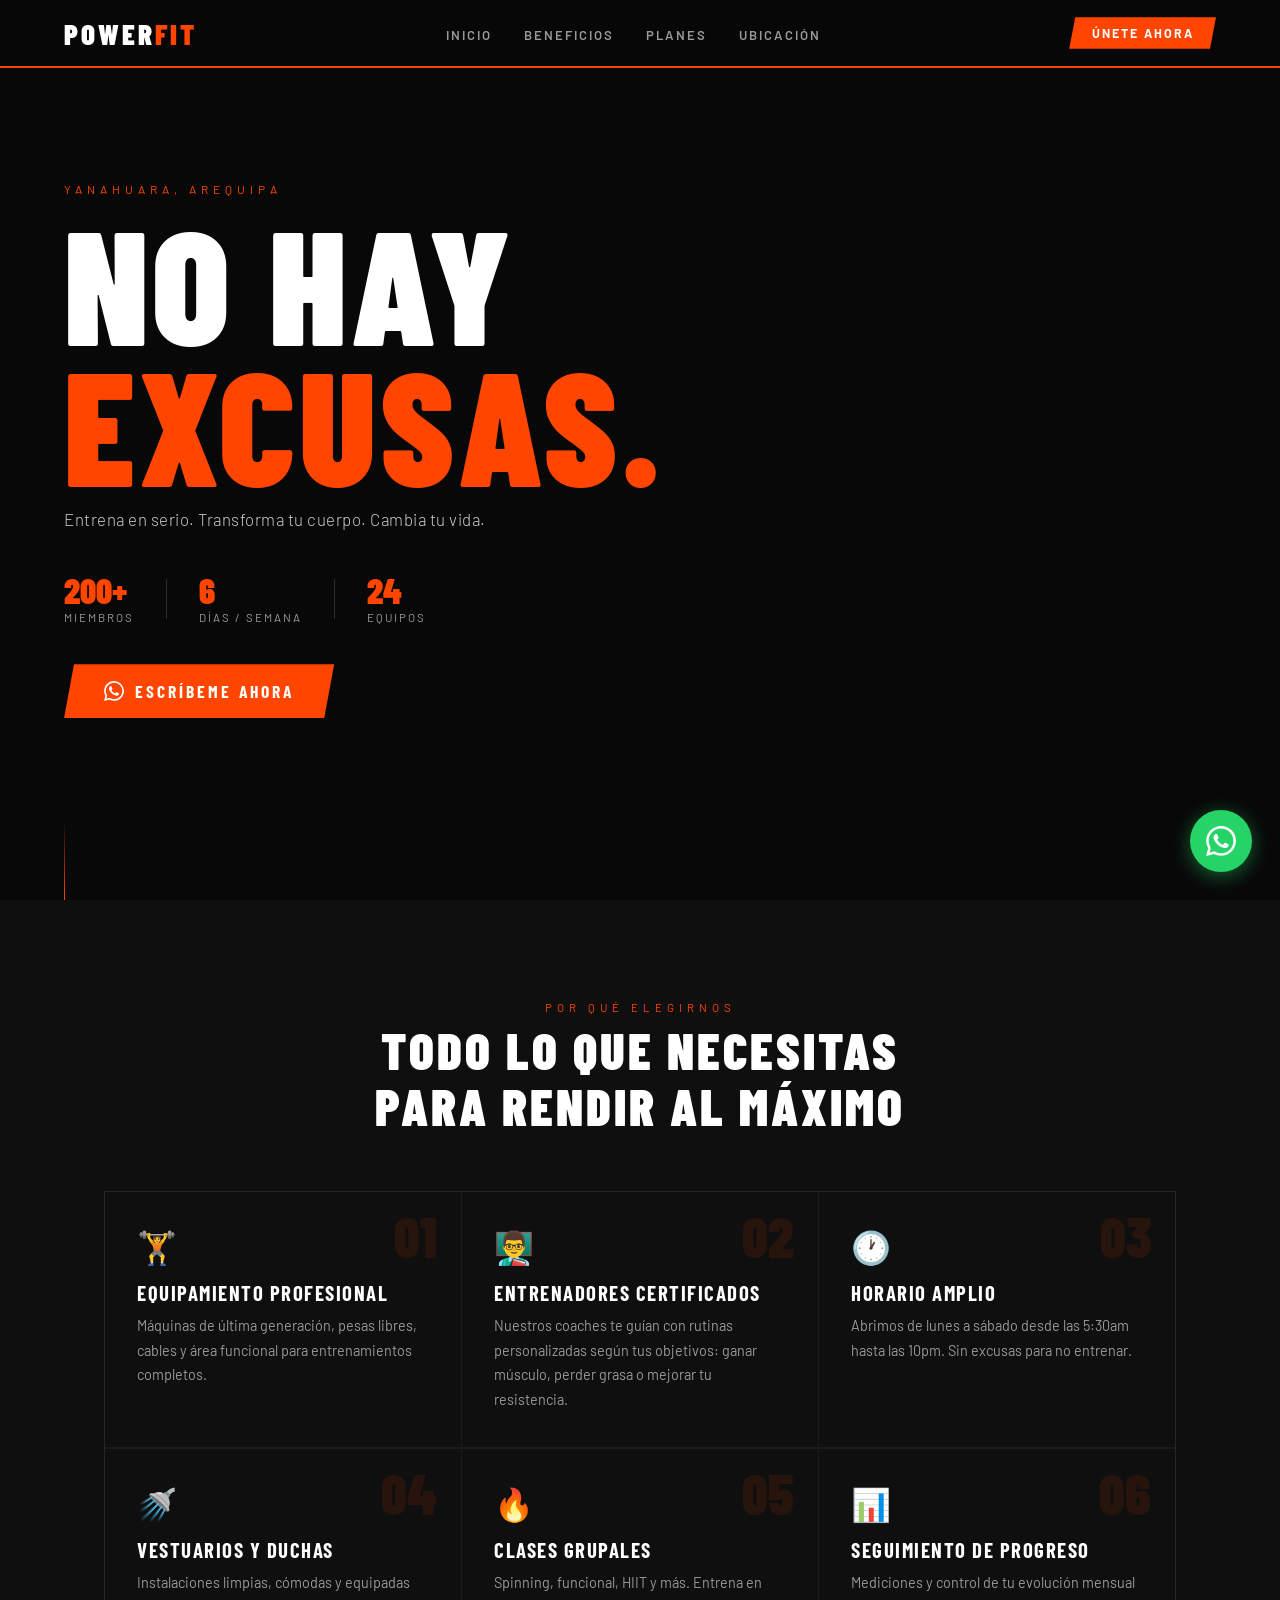
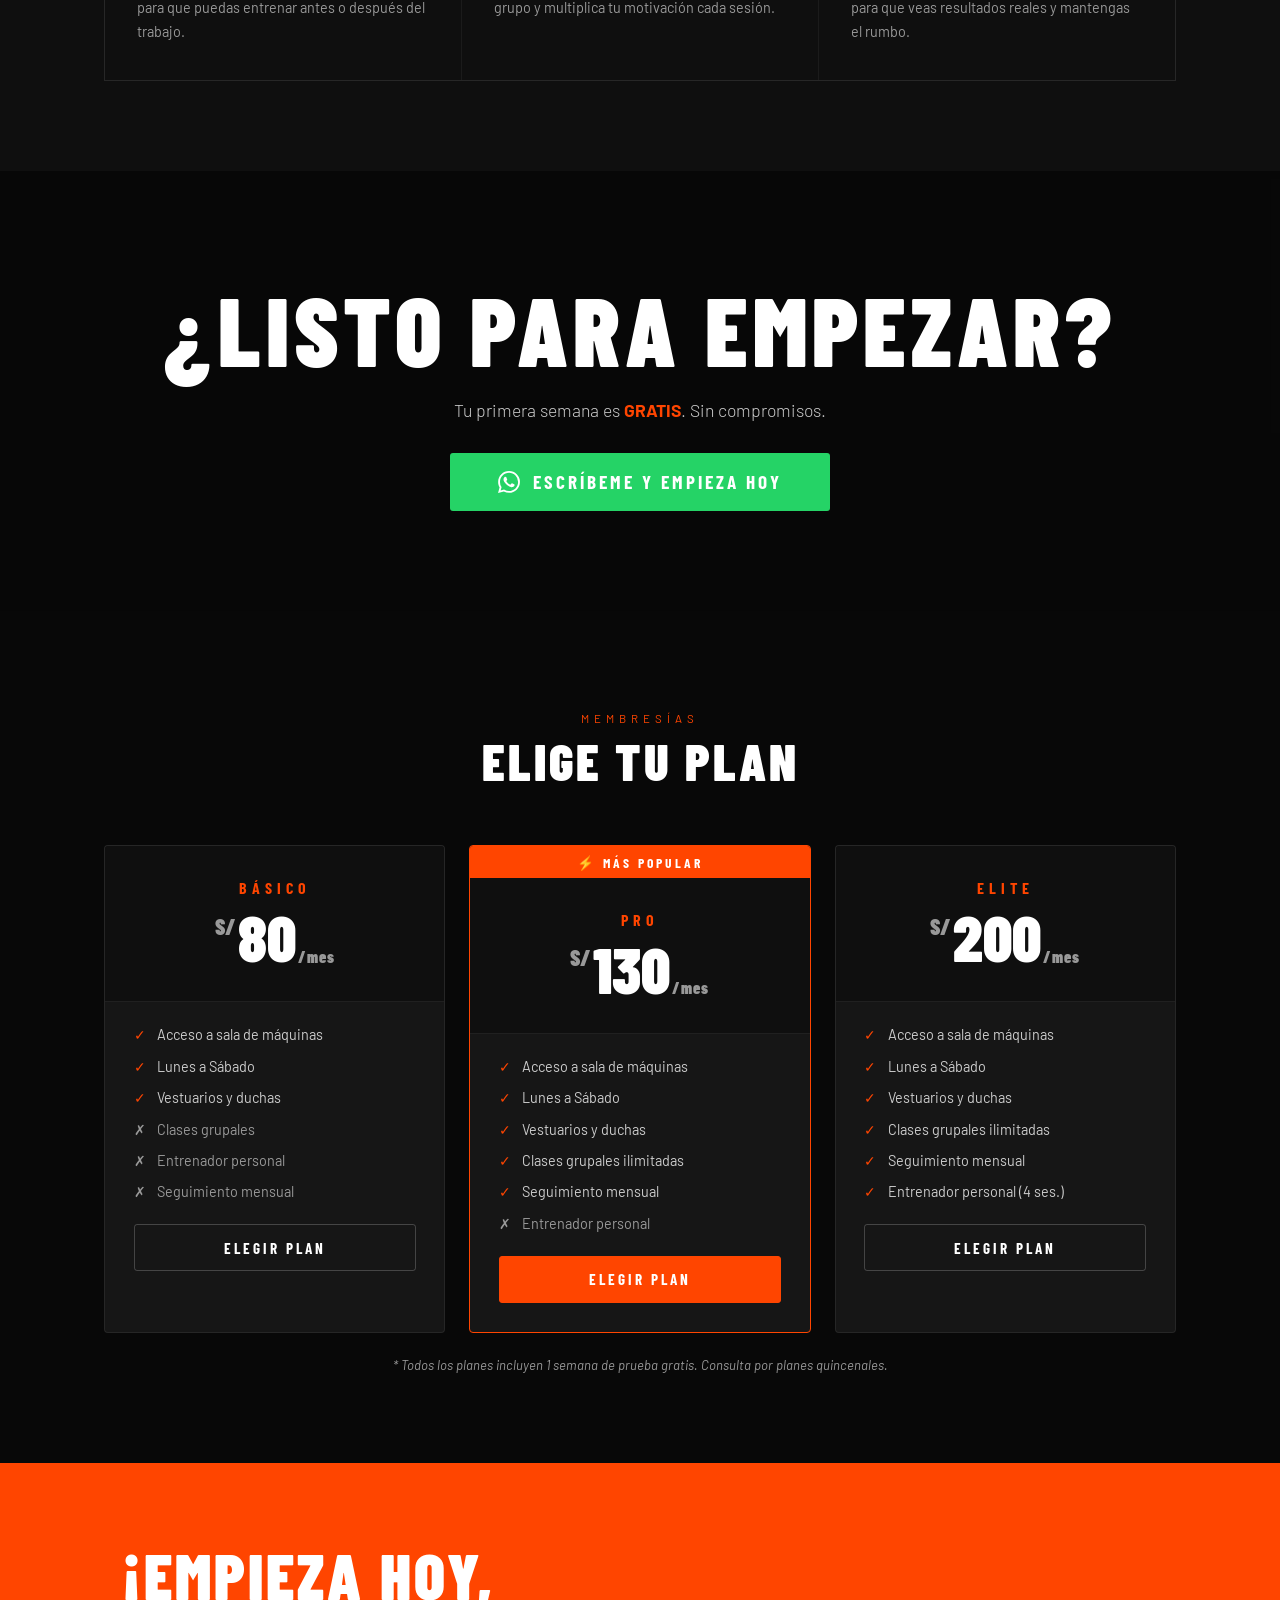
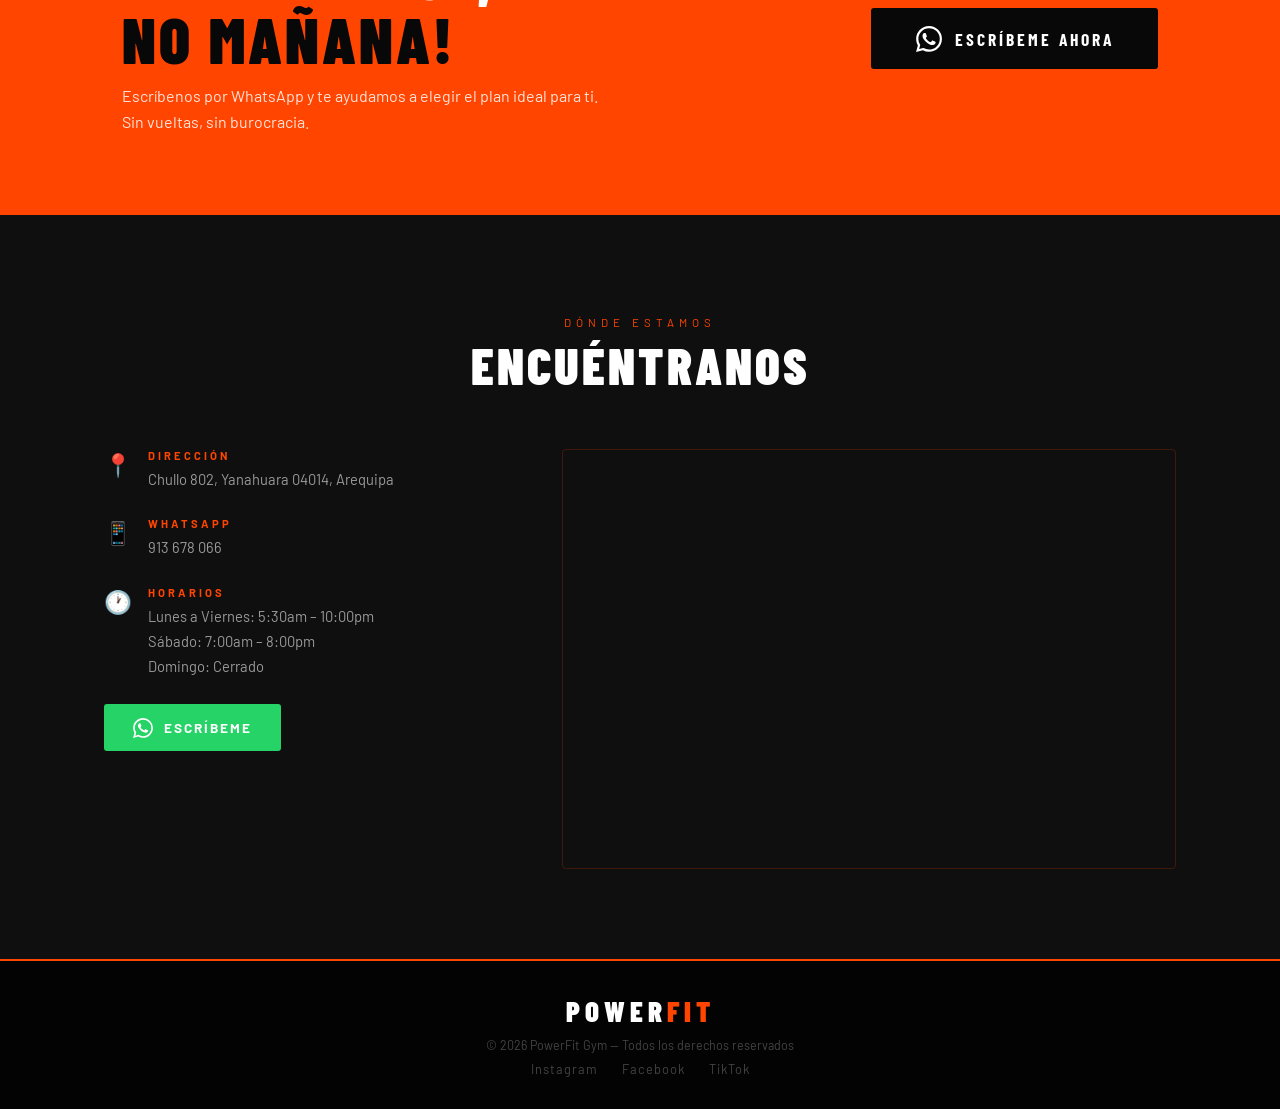
<file: powerfit-gym/index.html>
<!DOCTYPE html>
<html lang="es">
<head>
  <meta charset="UTF-8" />
  <meta name="viewport" content="width=device-width, initial-scale=1.0" />
  <title>PowerFit Gym</title>
  <link rel="stylesheet" href="styles.css" />
  <link href="https://fonts.googleapis.com/css2?family=Barlow+Condensed:wght@400;600;700;900&family=Barlow:wght@300;400;600&display=swap" rel="stylesheet" />
</head>
<body>

  <!-- NAVBAR -->
  <nav class="navbar" id="navbar">
    <div class="nav-logo">POWER<span>FIT</span></div>
    <ul class="nav-links">
      <li><a href="#inicio">Inicio</a></li>
      <li><a href="#beneficios">Beneficios</a></li>
      <li><a href="#planes">Planes</a></li>
      <li><a href="#ubicacion">Ubicación</a></li>
    </ul>
    <a href="https://wa.me/51913678066?text=Hola%2C%20quiero%20m%C3%A1s%20info%20sobre%20PowerFit" target="_blank" class="nav-cta">Únete ahora</a>
    <div class="nav-hamburger" id="hamburger">&#9776;</div>
  </nav>

  <!-- HERO -->
  <section class="hero" id="inicio">
    <div class="hero-bg"></div>
    <div class="hero-overlay"></div>
    <div class="hero-content">
      <p class="hero-pre">Yanahuara, Arequipa</p>
      <h1 class="hero-title">NO HAY<br/><span>EXCUSAS.</span></h1>
      <p class="hero-sub">Entrena en serio. Transforma tu cuerpo. Cambia tu vida.</p>
      <div class="hero-stats">
        <div class="stat"><span class="stat-num">200+</span><span class="stat-lbl">Miembros</span></div>
        <div class="stat-div"></div>
        <div class="stat"><span class="stat-num">6</span><span class="stat-lbl">Días / semana</span></div>
        <div class="stat-div"></div>
        <div class="stat"><span class="stat-num">24</span><span class="stat-lbl">Equipos</span></div>
      </div>
      <a href="https://wa.me/51913678066?text=Hola%2C%20quiero%20m%C3%A1s%20info%20sobre%20PowerFit" target="_blank" class="btn-hero">
        <svg xmlns="http://www.w3.org/2000/svg" width="20" height="20" viewBox="0 0 24 24" fill="currentColor"><path d="M17.472 14.382c-.297-.149-1.758-.867-2.03-.967-.273-.099-.471-.148-.67.15-.197.297-.767.966-.94 1.164-.173.199-.347.223-.644.075-.297-.15-1.255-.463-2.39-1.475-.883-.788-1.48-1.761-1.653-2.059-.173-.297-.018-.458.13-.606.134-.133.298-.347.446-.52.149-.174.198-.298.298-.497.099-.198.05-.371-.025-.52-.075-.149-.669-1.612-.916-2.207-.242-.579-.487-.5-.669-.51-.173-.008-.371-.01-.57-.01-.198 0-.52.074-.792.372-.272.297-1.04 1.016-1.04 2.479 0 1.462 1.065 2.875 1.213 3.074.149.198 2.096 3.2 5.077 4.487.709.306 1.262.489 1.694.625.712.227 1.36.195 1.871.118.571-.085 1.758-.719 2.006-1.413.248-.694.248-1.289.173-1.413-.074-.124-.272-.198-.57-.347m-5.421 7.403h-.004a9.87 9.87 0 01-5.031-1.378l-.361-.214-3.741.982.998-3.648-.235-.374a9.86 9.86 0 01-1.51-5.26c.001-5.45 4.436-9.884 9.888-9.884 2.64 0 5.122 1.03 6.988 2.898a9.825 9.825 0 012.893 6.994c-.003 5.45-4.437 9.884-9.885 9.884m8.413-18.297A11.815 11.815 0 0012.05 0C5.495 0 .16 5.335.157 11.892c0 2.096.547 4.142 1.588 5.945L.057 24l6.305-1.654a11.882 11.882 0 005.683 1.448h.005c6.554 0 11.89-5.335 11.893-11.893a11.821 11.821 0 00-3.48-8.413z"/></svg>
        ESCRÍBEME AHORA
      </a>
    </div>
    <div class="hero-scroll-line"></div>
  </section>

  <!-- BENEFICIOS -->
  <section class="beneficios section" id="beneficios">
    <div class="container">
      <div class="sec-header">
        <p class="sec-pre">POR QUÉ ELEGIRNOS</p>
        <h2 class="section-title">Todo lo que necesitas<br/>para rendir al máximo</h2>
      </div>
      <div class="beneficios-grid">

        <div class="ben-card">
          <div class="ben-num">01</div>
          <div class="ben-icon">🏋️</div>
          <h3>Equipamiento Profesional</h3>
          <p>Máquinas de última generación, pesas libres, cables y área funcional para entrenamientos completos.</p>
        </div>

        <div class="ben-card">
          <div class="ben-num">02</div>
          <div class="ben-icon">👨‍🏫</div>
          <h3>Entrenadores Certificados</h3>
          <p>Nuestros coaches te guían con rutinas personalizadas según tus objetivos: ganar músculo, perder grasa o mejorar tu resistencia.</p>
        </div>

        <div class="ben-card">
          <div class="ben-num">03</div>
          <div class="ben-icon">🕐</div>
          <h3>Horario Amplio</h3>
          <p>Abrimos de lunes a sábado desde las 5:30am hasta las 10pm. Sin excusas para no entrenar.</p>
        </div>

        <div class="ben-card">
          <div class="ben-num">04</div>
          <div class="ben-icon">🚿</div>
          <h3>Vestuarios y Duchas</h3>
          <p>Instalaciones limpias, cómodas y equipadas para que puedas entrenar antes o después del trabajo.</p>
        </div>

        <div class="ben-card">
          <div class="ben-num">05</div>
          <div class="ben-icon">🔥</div>
          <h3>Clases Grupales</h3>
          <p>Spinning, funcional, HIIT y más. Entrena en grupo y multiplica tu motivación cada sesión.</p>
        </div>

        <div class="ben-card">
          <div class="ben-num">06</div>
          <div class="ben-icon">📊</div>
          <h3>Seguimiento de Progreso</h3>
          <p>Mediciones y control de tu evolución mensual para que veas resultados reales y mantengas el rumbo.</p>
        </div>

      </div>
    </div>
  </section>

  <!-- CTA MEDIO -->
  <section class="cta-medio">
    <div class="cta-bg"></div>
    <div class="cta-overlay"></div>
    <div class="cta-content">
      <h2>¿LISTO PARA EMPEZAR?</h2>
      <p>Tu primera semana es <strong>GRATIS</strong>. Sin compromisos.</p>
      <a href="https://wa.me/51913678066?text=Hola%2C%20quiero%20mi%20semana%20gratis%20en%20PowerFit" target="_blank" class="btn-cta-grande">
        <svg xmlns="http://www.w3.org/2000/svg" width="22" height="22" viewBox="0 0 24 24" fill="currentColor"><path d="M17.472 14.382c-.297-.149-1.758-.867-2.03-.967-.273-.099-.471-.148-.67.15-.197.297-.767.966-.94 1.164-.173.199-.347.223-.644.075-.297-.15-1.255-.463-2.39-1.475-.883-.788-1.48-1.761-1.653-2.059-.173-.297-.018-.458.13-.606.134-.133.298-.347.446-.52.149-.174.198-.298.298-.497.099-.198.05-.371-.025-.52-.075-.149-.669-1.612-.916-2.207-.242-.579-.487-.5-.669-.51-.173-.008-.371-.01-.57-.01-.198 0-.52.074-.792.372-.272.297-1.04 1.016-1.04 2.479 0 1.462 1.065 2.875 1.213 3.074.149.198 2.096 3.2 5.077 4.487.709.306 1.262.489 1.694.625.712.227 1.36.195 1.871.118.571-.085 1.758-.719 2.006-1.413.248-.694.248-1.289.173-1.413-.074-.124-.272-.198-.57-.347m-5.421 7.403h-.004a9.87 9.87 0 01-5.031-1.378l-.361-.214-3.741.982.998-3.648-.235-.374a9.86 9.86 0 01-1.51-5.26c.001-5.45 4.436-9.884 9.888-9.884 2.64 0 5.122 1.03 6.988 2.898a9.825 9.825 0 012.893 6.994c-.003 5.45-4.437 9.884-9.885 9.884m8.413-18.297A11.815 11.815 0 0012.05 0C5.495 0 .16 5.335.157 11.892c0 2.096.547 4.142 1.588 5.945L.057 24l6.305-1.654a11.882 11.882 0 005.683 1.448h.005c6.554 0 11.89-5.335 11.893-11.893a11.821 11.821 0 00-3.48-8.413z"/></svg>
        ESCRÍBEME Y EMPIEZA HOY
      </a>
    </div>
  </section>

  <!-- PLANES -->
  <section class="planes section" id="planes">
    <div class="container">
      <div class="sec-header">
        <p class="sec-pre">MEMBRESÍAS</p>
        <h2 class="section-title">Elige tu Plan</h2>
      </div>
      <div class="planes-grid">

        <div class="plan-card">
          <div class="plan-header">
            <p class="plan-nombre">BÁSICO</p>
            <div class="plan-precio"><span class="plan-s">S/</span>80<span class="plan-mes">/mes</span></div>
          </div>
          <ul class="plan-lista">
            <li class="ok">Acceso a sala de máquinas</li>
            <li class="ok">Lunes a Sábado</li>
            <li class="ok">Vestuarios y duchas</li>
            <li class="no">Clases grupales</li>
            <li class="no">Entrenador personal</li>
            <li class="no">Seguimiento mensual</li>
          </ul>
          <a href="https://wa.me/51913678066?text=Hola%2C%20me%20interesa%20el%20plan%20B%C3%A1sico%20de%20PowerFit" target="_blank" class="btn-plan">Elegir Plan</a>
        </div>

        <div class="plan-card popular">
          <div class="plan-badge">⚡ MÁS POPULAR</div>
          <div class="plan-header">
            <p class="plan-nombre">PRO</p>
            <div class="plan-precio"><span class="plan-s">S/</span>130<span class="plan-mes">/mes</span></div>
          </div>
          <ul class="plan-lista">
            <li class="ok">Acceso a sala de máquinas</li>
            <li class="ok">Lunes a Sábado</li>
            <li class="ok">Vestuarios y duchas</li>
            <li class="ok">Clases grupales ilimitadas</li>
            <li class="ok">Seguimiento mensual</li>
            <li class="no">Entrenador personal</li>
          </ul>
          <a href="https://wa.me/51913678066?text=Hola%2C%20me%20interesa%20el%20plan%20Pro%20de%20PowerFit" target="_blank" class="btn-plan popular">Elegir Plan</a>
        </div>

        <div class="plan-card">
          <div class="plan-header">
            <p class="plan-nombre">ELITE</p>
            <div class="plan-precio"><span class="plan-s">S/</span>200<span class="plan-mes">/mes</span></div>
          </div>
          <ul class="plan-lista">
            <li class="ok">Acceso a sala de máquinas</li>
            <li class="ok">Lunes a Sábado</li>
            <li class="ok">Vestuarios y duchas</li>
            <li class="ok">Clases grupales ilimitadas</li>
            <li class="ok">Seguimiento mensual</li>
            <li class="ok">Entrenador personal (4 ses.)</li>
          </ul>
          <a href="https://wa.me/51913678066?text=Hola%2C%20me%20interesa%20el%20plan%20Elite%20de%20PowerFit" target="_blank" class="btn-plan">Elegir Plan</a>
        </div>

      </div>
      <p class="planes-nota">* Todos los planes incluyen 1 semana de prueba gratis. Consulta por planes quincenales.</p>
    </div>
  </section>

  <!-- CTA FINAL -->
  <section class="cta-final">
    <div class="container cta-final-inner">
      <div class="cta-final-texto">
        <h2>¡EMPIEZA HOY,<br/><span>NO MAÑANA!</span></h2>
        <p>Escríbenos por WhatsApp y te ayudamos a elegir el plan ideal para ti. Sin vueltas, sin burocracia.</p>
      </div>
      <a href="https://wa.me/51913678066?text=Hola%2C%20quiero%20inscribirme%20en%20PowerFit" target="_blank" class="btn-final">
        <svg xmlns="http://www.w3.org/2000/svg" width="26" height="26" viewBox="0 0 24 24" fill="currentColor"><path d="M17.472 14.382c-.297-.149-1.758-.867-2.03-.967-.273-.099-.471-.148-.67.15-.197.297-.767.966-.94 1.164-.173.199-.347.223-.644.075-.297-.15-1.255-.463-2.39-1.475-.883-.788-1.48-1.761-1.653-2.059-.173-.297-.018-.458.13-.606.134-.133.298-.347.446-.52.149-.174.198-.298.298-.497.099-.198.05-.371-.025-.52-.075-.149-.669-1.612-.916-2.207-.242-.579-.487-.5-.669-.51-.173-.008-.371-.01-.57-.01-.198 0-.52.074-.792.372-.272.297-1.04 1.016-1.04 2.479 0 1.462 1.065 2.875 1.213 3.074.149.198 2.096 3.2 5.077 4.487.709.306 1.262.489 1.694.625.712.227 1.36.195 1.871.118.571-.085 1.758-.719 2.006-1.413.248-.694.248-1.289.173-1.413-.074-.124-.272-.198-.57-.347m-5.421 7.403h-.004a9.87 9.87 0 01-5.031-1.378l-.361-.214-3.741.982.998-3.648-.235-.374a9.86 9.86 0 01-1.51-5.26c.001-5.45 4.436-9.884 9.888-9.884 2.64 0 5.122 1.03 6.988 2.898a9.825 9.825 0 012.893 6.994c-.003 5.45-4.437 9.884-9.885 9.884m8.413-18.297A11.815 11.815 0 0012.05 0C5.495 0 .16 5.335.157 11.892c0 2.096.547 4.142 1.588 5.945L.057 24l6.305-1.654a11.882 11.882 0 005.683 1.448h.005c6.554 0 11.89-5.335 11.893-11.893a11.821 11.821 0 00-3.48-8.413z"/></svg>
        ESCRÍBEME AHORA
      </a>
    </div>
  </section>

  <!-- UBICACIÓN -->
  <section class="ubicacion section" id="ubicacion">
    <div class="container">
      <div class="sec-header">
        <p class="sec-pre">DÓNDE ESTAMOS</p>
        <h2 class="section-title">Encuéntranos</h2>
      </div>
      <div class="ubicacion-grid">
        <div class="ubi-info">
          <div class="ubi-item">
            <span class="ubi-icon">📍</span>
            <div>
              <h4>Dirección</h4>
              <p>Chullo 802, Yanahuara 04014, Arequipa</p>
            </div>
          </div>
          <div class="ubi-item">
            <span class="ubi-icon">📱</span>
            <div>
              <h4>WhatsApp</h4>
              <p>913 678 066</p>
            </div>
          </div>
          <div class="ubi-item">
            <span class="ubi-icon">🕐</span>
            <div>
              <h4>Horarios</h4>
              <p>Lunes a Viernes: 5:30am – 10:00pm<br/>Sábado: 7:00am – 8:00pm<br/>Domingo: Cerrado</p>
            </div>
          </div>
          <a href="https://wa.me/51913678066?text=Hola%2C%20quiero%20m%C3%A1s%20info%20sobre%20PowerFit" target="_blank" class="btn-wa-ubi">
            <svg xmlns="http://www.w3.org/2000/svg" width="20" height="20" viewBox="0 0 24 24" fill="currentColor"><path d="M17.472 14.382c-.297-.149-1.758-.867-2.03-.967-.273-.099-.471-.148-.67.15-.197.297-.767.966-.94 1.164-.173.199-.347.223-.644.075-.297-.15-1.255-.463-2.39-1.475-.883-.788-1.48-1.761-1.653-2.059-.173-.297-.018-.458.13-.606.134-.133.298-.347.446-.52.149-.174.198-.298.298-.497.099-.198.05-.371-.025-.52-.075-.149-.669-1.612-.916-2.207-.242-.579-.487-.5-.669-.51-.173-.008-.371-.01-.57-.01-.198 0-.52.074-.792.372-.272.297-1.04 1.016-1.04 2.479 0 1.462 1.065 2.875 1.213 3.074.149.198 2.096 3.2 5.077 4.487.709.306 1.262.489 1.694.625.712.227 1.36.195 1.871.118.571-.085 1.758-.719 2.006-1.413.248-.694.248-1.289.173-1.413-.074-.124-.272-.198-.57-.347m-5.421 7.403h-.004a9.87 9.87 0 01-5.031-1.378l-.361-.214-3.741.982.998-3.648-.235-.374a9.86 9.86 0 01-1.51-5.26c.001-5.45 4.436-9.884 9.888-9.884 2.64 0 5.122 1.03 6.988 2.898a9.825 9.825 0 012.893 6.994c-.003 5.45-4.437 9.884-9.885 9.884m8.413-18.297A11.815 11.815 0 0012.05 0C5.495 0 .16 5.335.157 11.892c0 2.096.547 4.142 1.588 5.945L.057 24l6.305-1.654a11.882 11.882 0 005.683 1.448h.005c6.554 0 11.89-5.335 11.893-11.893a11.821 11.821 0 00-3.48-8.413z"/></svg>
            Escríbeme
          </a>
        </div>
        <div class="mapa-wrapper">
          <iframe
            src="https://maps.google.com/maps?q=Chullo+802,+Yanahuara,+Arequipa,+Peru&t=&z=17&ie=UTF8&iwloc=&output=embed"
            width="100%" height="100%" style="border:0;" allowfullscreen="" loading="lazy"
            referrerpolicy="no-referrer-when-downgrade">
          </iframe>
        </div>
      </div>
    </div>
  </section>

  <!-- FOOTER -->
  <footer class="footer">
    <div class="footer-logo">POWER<span>FIT</span></div>
    <p>&copy; 2026 PowerFit Gym — Todos los derechos reservados</p>
    <div class="footer-redes">
      <a href="#">Instagram</a>
      <a href="#">Facebook</a>
      <a href="#">TikTok</a>
    </div>
  </footer>

  <!-- BOTÓN FLOTANTE WHATSAPP -->
  <a href="https://wa.me/51913678066?text=Hola%2C%20quiero%20m%C3%A1s%20info%20sobre%20PowerFit" target="_blank" class="whatsapp-float" aria-label="Escríbenos por WhatsApp">
    <svg xmlns="http://www.w3.org/2000/svg" width="30" height="30" viewBox="0 0 24 24" fill="white"><path d="M17.472 14.382c-.297-.149-1.758-.867-2.03-.967-.273-.099-.471-.148-.67.15-.197.297-.767.966-.94 1.164-.173.199-.347.223-.644.075-.297-.15-1.255-.463-2.39-1.475-.883-.788-1.48-1.761-1.653-2.059-.173-.297-.018-.458.13-.606.134-.133.298-.347.446-.52.149-.174.198-.298.298-.497.099-.198.05-.371-.025-.52-.075-.149-.669-1.612-.916-2.207-.242-.579-.487-.5-.669-.51-.173-.008-.371-.01-.57-.01-.198 0-.52.074-.792.372-.272.297-1.04 1.016-1.04 2.479 0 1.462 1.065 2.875 1.213 3.074.149.198 2.096 3.2 5.077 4.487.709.306 1.262.489 1.694.625.712.227 1.36.195 1.871.118.571-.085 1.758-.719 2.006-1.413.248-.694.248-1.289.173-1.413-.074-.124-.272-.198-.57-.347m-5.421 7.403h-.004a9.87 9.87 0 01-5.031-1.378l-.361-.214-3.741.982.998-3.648-.235-.374a9.86 9.86 0 01-1.51-5.26c.001-5.45 4.436-9.884 9.888-9.884 2.64 0 5.122 1.03 6.988 2.898a9.825 9.825 0 012.893 6.994c-.003 5.45-4.437 9.884-9.885 9.884m8.413-18.297A11.815 11.815 0 0012.05 0C5.495 0 .16 5.335.157 11.892c0 2.096.547 4.142 1.588 5.945L.057 24l6.305-1.654a11.882 11.882 0 005.683 1.448h.005c6.554 0 11.89-5.335 11.893-11.893a11.821 11.821 0 00-3.48-8.413z"/></svg>
  </a>

  <script src="script.js"></script>
</body>
</html>
</file>
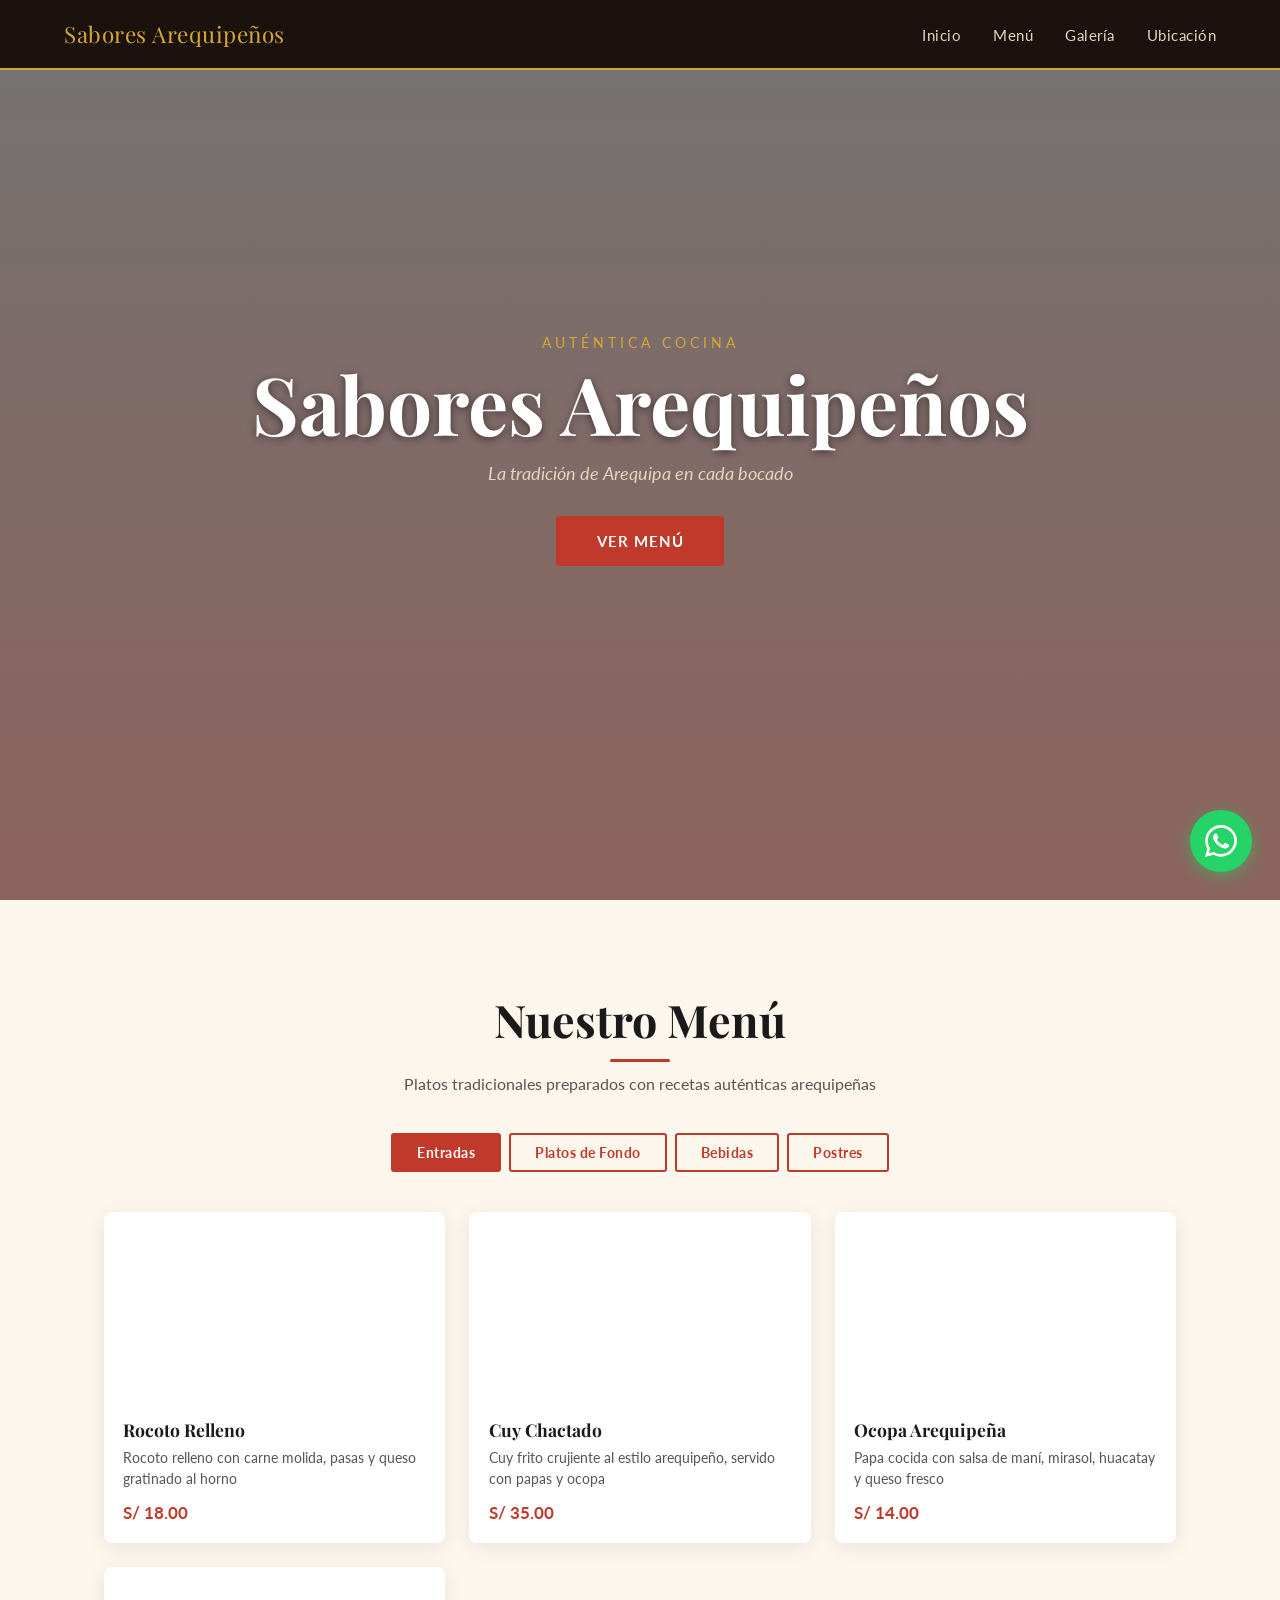
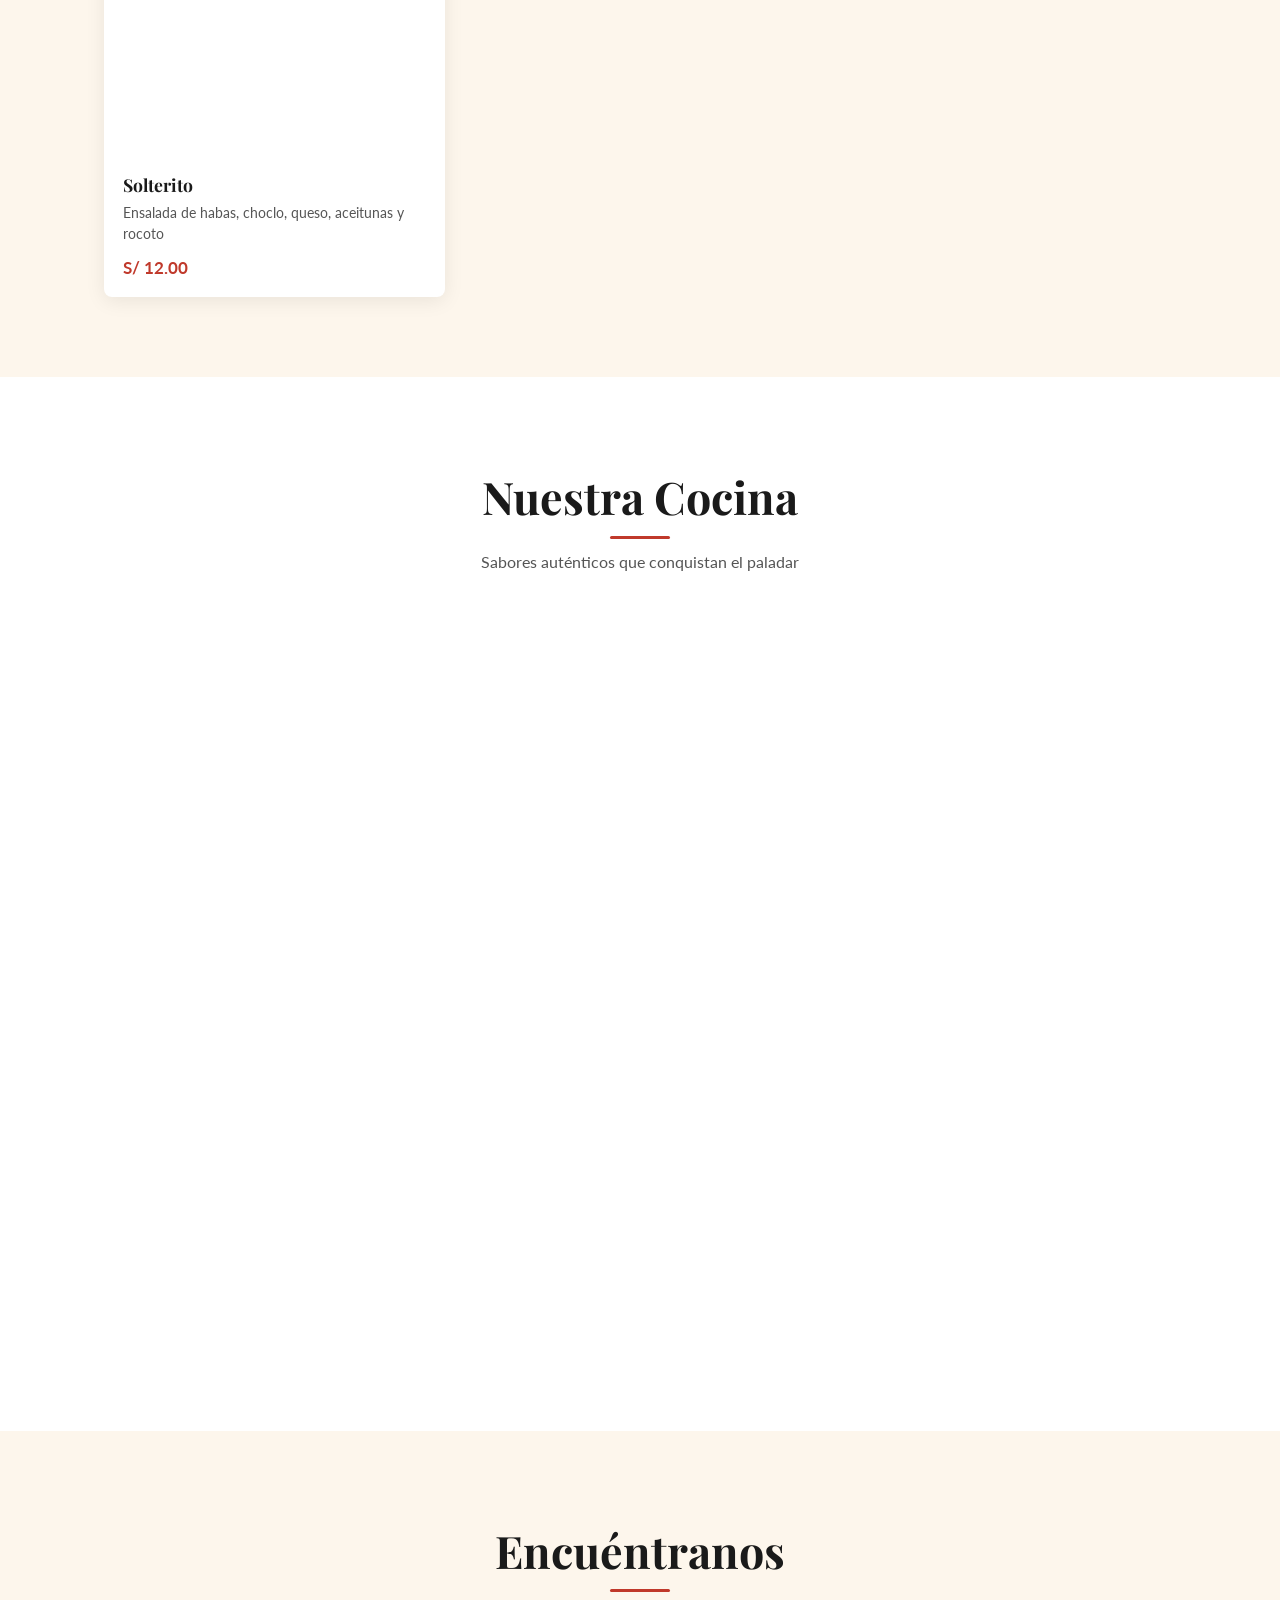
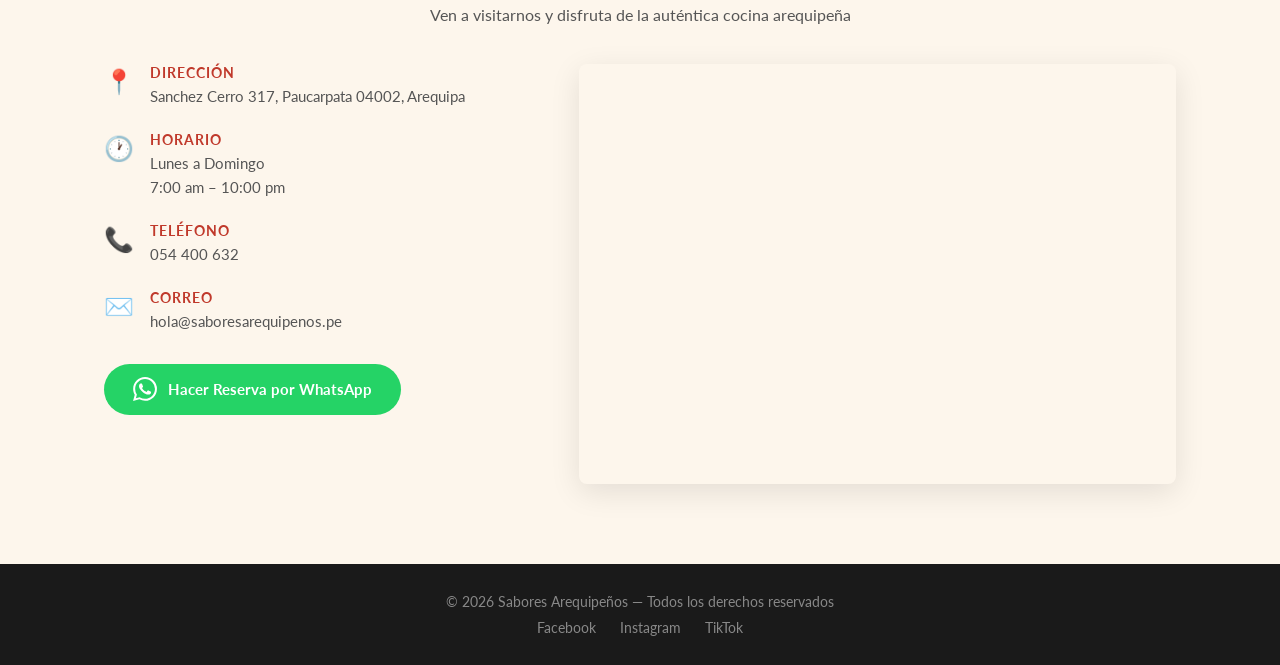
<file: sabores-arequipenos/index.html>
<!DOCTYPE html>
<html lang="es">
<head>
  <meta charset="UTF-8" />
  <meta name="viewport" content="width=device-width, initial-scale=1.0" />
  <title>Sabores Arequipeños</title>
  <link rel="stylesheet" href="styles.css" />
  <link href="https://fonts.googleapis.com/css2?family=Playfair+Display:wght@400;700&family=Lato:wght@300;400;700&display=swap" rel="stylesheet" />
</head>
<body>

  <!-- NAVBAR -->
  <nav class="navbar">
    <div class="nav-logo">Sabores Arequipeños</div>
    <ul class="nav-links">
      <li><a href="#inicio">Inicio</a></li>
      <li><a href="#menu">Menú</a></li>
      <li><a href="#galeria">Galería</a></li>
      <li><a href="#ubicacion">Ubicación</a></li>
    </ul>
    <div class="nav-hamburger" id="hamburger">&#9776;</div>
  </nav>

  <!-- HERO -->
  <section class="hero" id="inicio">
    <div class="hero-overlay"></div>
    <div class="hero-content">
      <p class="hero-sub">Auténtica cocina</p>
      <h1 class="hero-title">Sabores Arequipeños</h1>
      <p class="hero-desc">La tradición de Arequipa en cada bocado</p>
      <a href="#menu" class="btn-primary">Ver Menú</a>
    </div>
  </section>

  <!-- MENU -->
  <section class="menu section" id="menu">
    <div class="container">
      <h2 class="section-title">Nuestro Menú</h2>
      <p class="section-sub">Platos tradicionales preparados con recetas auténticas arequipeñas</p>

      <div class="menu-tabs">
        <button class="tab-btn active" data-tab="entradas">Entradas</button>
        <button class="tab-btn" data-tab="fondos">Platos de Fondo</button>
        <button class="tab-btn" data-tab="bebidas">Bebidas</button>
        <button class="tab-btn" data-tab="postres">Postres</button>
      </div>

      <!-- Entradas -->
      <div class="menu-grid active" id="entradas">
        <div class="menu-card">
          <div class="menu-img" style="background-image: url('https://images.unsplash.com/photo-1565299507177-b0ac66763828?w=400&q=80')"></div>
          <div class="menu-info">
            <h3>Rocoto Relleno</h3>
            <p>Rocoto relleno con carne molida, pasas y queso gratinado al horno</p>
            <span class="price">S/ 18.00</span>
          </div>
        </div>
        <div class="menu-card">
          <div class="menu-img" style="background-image: url('https://images.unsplash.com/photo-1567620905732-2d1ec7ab7445?w=400&q=80')"></div>
          <div class="menu-info">
            <h3>Cuy Chactado</h3>
            <p>Cuy frito crujiente al estilo arequipeño, servido con papas y ocopa</p>
            <span class="price">S/ 35.00</span>
          </div>
        </div>
        <div class="menu-card">
          <div class="menu-img" style="background-image: url('https://images.unsplash.com/photo-1547592180-85f173990554?w=400&q=80')"></div>
          <div class="menu-info">
            <h3>Ocopa Arequipeña</h3>
            <p>Papa cocida con salsa de maní, mirasol, huacatay y queso fresco</p>
            <span class="price">S/ 14.00</span>
          </div>
        </div>
        <div class="menu-card">
          <div class="menu-img" style="background-image: url('https://images.unsplash.com/photo-1414235077428-338989a2e8c0?w=400&q=80')"></div>
          <div class="menu-info">
            <h3>Solterito</h3>
            <p>Ensalada de habas, choclo, queso, aceitunas y rocoto</p>
            <span class="price">S/ 12.00</span>
          </div>
        </div>
      </div>

      <!-- Fondos -->
      <div class="menu-grid" id="fondos">
        <div class="menu-card">
          <div class="menu-img" style="background-image: url('https://images.unsplash.com/photo-1544025162-d76694265947?w=400&q=80')"></div>
          <div class="menu-info">
            <h3>Adobo Arequipeño</h3>
            <p>Cerdo marinado en chicha de guiñapo con especias, servido con pan de tres puntas</p>
            <span class="price">S/ 28.00</span>
          </div>
        </div>
        <div class="menu-card">
          <div class="menu-img" style="background-image: url('https://images.unsplash.com/photo-1529042410759-befb1204b468?w=400&q=80')"></div>
          <div class="menu-info">
            <h3>Chupe de Camarones</h3>
            <p>Sopa espesa con camarones del río, leche, huevo y queso fresco</p>
            <span class="price">S/ 45.00</span>
          </div>
        </div>
        <div class="menu-card">
          <div class="menu-img" style="background-image: url('https://images.unsplash.com/photo-1504674900247-0877df9cc836?w=400&q=80')"></div>
          <div class="menu-info">
            <h3>Estofado Arequipeño</h3>
            <p>Pollo guisado con verduras, aceituna y vino, al estilo tradicional</p>
            <span class="price">S/ 25.00</span>
          </div>
        </div>
        <div class="menu-card">
          <div class="menu-img" style="background-image: url('https://images.unsplash.com/photo-1476224203421-9ac39bcb3327?w=400&q=80')"></div>
          <div class="menu-info">
            <h3>Malaya Frita</h3>
            <p>Carne de res frita con arroz, papas fritas y ensalada criolla</p>
            <span class="price">S/ 30.00</span>
          </div>
        </div>
      </div>

      <!-- Bebidas -->
      <div class="menu-grid" id="bebidas">
        <div class="menu-card">
          <div class="menu-img" style="background-image: url('https://images.unsplash.com/photo-1513558161293-cdaf765ed2fd?w=400&q=80')"></div>
          <div class="menu-info">
            <h3>Chicha de Guiñapo</h3>
            <p>Bebida ancestral arequipeña elaborada con maíz negro morado fermentado</p>
            <span class="price">S/ 8.00</span>
          </div>
        </div>
        <div class="menu-card">
          <div class="menu-img" style="background-image: url('https://images.unsplash.com/photo-1544145945-f90425340c7e?w=400&q=80')"></div>
          <div class="menu-info">
            <h3>Pisco Sour</h3>
            <p>Cocktail clásico peruano con pisco, limón, clara de huevo y bitters</p>
            <span class="price">S/ 18.00</span>
          </div>
        </div>
        <div class="menu-card">
          <div class="menu-img" style="background-image: url('https://images.unsplash.com/photo-1556679343-c7306c1976bc?w=400&q=80')"></div>
          <div class="menu-info">
            <h3>Limonada</h3>
            <p>Limonada fresca con hierbabuena, ideal para acompañar cualquier plato</p>
            <span class="price">S/ 7.00</span>
          </div>
        </div>
        <div class="menu-card">
          <div class="menu-img" style="background-image: url('https://images.unsplash.com/photo-1509042239860-f550ce710b93?w=400&q=80')"></div>
          <div class="menu-info">
            <h3>Café Arequipeño</h3>
            <p>Café negro fuerte al estilo piquería, servido con queso y pan</p>
            <span class="price">S/ 6.00</span>
          </div>
        </div>
      </div>

      <!-- Postres -->
      <div class="menu-grid" id="postres">
        <div class="menu-card">
          <div class="menu-img" style="background-image: url('https://images.unsplash.com/photo-1551024601-bec78aea704b?w=400&q=80')"></div>
          <div class="menu-info">
            <h3>Queso Helado</h3>
            <p>Postre típico de Arequipa con leche, coco, canela y almíbar</p>
            <span class="price">S/ 10.00</span>
          </div>
        </div>
        <div class="menu-card">
          <div class="menu-img" style="background-image: url('https://images.unsplash.com/photo-1563729784474-d77dbb933a9e?w=400&q=80')"></div>
          <div class="menu-info">
            <h3>Buñuelos</h3>
            <p>Masa frita esponjosa bañada en miel de caña con canela</p>
            <span class="price">S/ 9.00</span>
          </div>
        </div>
        <div class="menu-card">
          <div class="menu-img" style="background-image: url('https://images.unsplash.com/photo-1488477181946-6428a0291777?w=400&q=80')"></div>
          <div class="menu-info">
            <h3>Melcocha</h3>
            <p>Dulce tradicional arequipeño elaborado con miel de caña y maní</p>
            <span class="price">S/ 8.00</span>
          </div>
        </div>
        <div class="menu-card">
          <div class="menu-img" style="background-image: url('https://images.unsplash.com/photo-1586985289688-ca3cf47d3e6e?w=400&q=80')"></div>
          <div class="menu-info">
            <h3>Picarones</h3>
            <p>Rosquillas de zapallo y camote fritas, bañadas en miel de caña</p>
            <span class="price">S/ 10.00</span>
          </div>
        </div>
      </div>
    </div>
  </section>

  <!-- GALERÍA -->
  <section class="galeria section" id="galeria">
    <div class="container">
      <h2 class="section-title">Nuestra Cocina</h2>
      <p class="section-sub">Sabores auténticos que conquistan el paladar</p>
      <div class="gallery-grid">
        <div class="gallery-item tall" style="background-image: url('https://images.unsplash.com/photo-1565299507177-b0ac66763828?w=600&q=80')"></div>
        <div class="gallery-item" style="background-image: url('https://images.unsplash.com/photo-1414235077428-338989a2e8c0?w=600&q=80')"></div>
        <div class="gallery-item" style="background-image: url('https://images.unsplash.com/photo-1544025162-d76694265947?w=600&q=80')"></div>
        <div class="gallery-item wide" style="background-image: url('https://images.unsplash.com/photo-1504674900247-0877df9cc836?w=800&q=80')"></div>
        <div class="gallery-item" style="background-image: url('https://images.unsplash.com/photo-1476224203421-9ac39bcb3327?w=600&q=80')"></div>
        <div class="gallery-item" style="background-image: url('https://images.unsplash.com/photo-1551024601-bec78aea704b?w=600&q=80')"></div>
      </div>
    </div>
  </section>

  <!-- UBICACION -->
  <section class="ubicacion section" id="ubicacion">
    <div class="container">
      <h2 class="section-title">Encuéntranos</h2>
      <p class="section-sub">Ven a visitarnos y disfruta de la auténtica cocina arequipeña</p>
      <div class="ubicacion-grid">
        <div class="ubicacion-info">
          <div class="info-item">
            <span class="info-icon">📍</span>
            <div>
              <h4>Dirección</h4>
              <p>Sanchez Cerro 317, Paucarpata 04002, Arequipa</p>
            </div>
          </div>
          <div class="info-item">
            <span class="info-icon">🕐</span>
            <div>
              <h4>Horario</h4>
              <p>Lunes a Domingo<br/>7:00 am – 10:00 pm</p>
            </div>
          </div>
          <div class="info-item">
            <span class="info-icon">📞</span>
            <div>
              <h4>Teléfono</h4>
              <p>054 400 632</p>
            </div>
          </div>
          <div class="info-item">
            <span class="info-icon">✉️</span>
            <div>
              <h4>Correo</h4>
              <p>hola@saboresarequipenos.pe</p>
            </div>
          </div>
          <a href="https://wa.me/51934127523?text=Hola%2C%20me%20gustar%C3%ADa%20hacer%20una%20reserva" target="_blank" class="btn-whatsapp big">
            <svg xmlns="http://www.w3.org/2000/svg" width="24" height="24" viewBox="0 0 24 24" fill="white"><path d="M17.472 14.382c-.297-.149-1.758-.867-2.03-.967-.273-.099-.471-.148-.67.15-.197.297-.767.966-.94 1.164-.173.199-.347.223-.644.075-.297-.15-1.255-.463-2.39-1.475-.883-.788-1.48-1.761-1.653-2.059-.173-.297-.018-.458.13-.606.134-.133.298-.347.446-.52.149-.174.198-.298.298-.497.099-.198.05-.371-.025-.52-.075-.149-.669-1.612-.916-2.207-.242-.579-.487-.5-.669-.51-.173-.008-.371-.01-.57-.01-.198 0-.52.074-.792.372-.272.297-1.04 1.016-1.04 2.479 0 1.462 1.065 2.875 1.213 3.074.149.198 2.096 3.2 5.077 4.487.709.306 1.262.489 1.694.625.712.227 1.36.195 1.871.118.571-.085 1.758-.719 2.006-1.413.248-.694.248-1.289.173-1.413-.074-.124-.272-.198-.57-.347m-5.421 7.403h-.004a9.87 9.87 0 01-5.031-1.378l-.361-.214-3.741.982.998-3.648-.235-.374a9.86 9.86 0 01-1.51-5.26c.001-5.45 4.436-9.884 9.888-9.884 2.64 0 5.122 1.03 6.988 2.898a9.825 9.825 0 012.893 6.994c-.003 5.45-4.437 9.884-9.885 9.884m8.413-18.297A11.815 11.815 0 0012.05 0C5.495 0 .16 5.335.157 11.892c0 2.096.547 4.142 1.588 5.945L.057 24l6.305-1.654a11.882 11.882 0 005.683 1.448h.005c6.554 0 11.89-5.335 11.893-11.893a11.821 11.821 0 00-3.48-8.413z"/></svg>
            Hacer Reserva por WhatsApp
          </a>
        </div>
        <div class="mapa-wrapper">
          <iframe
            src="https://maps.google.com/maps?q=Sanchez+Cerro+317,+Paucarpata,+Arequipa,+Peru&t=&z=17&ie=UTF8&iwloc=&output=embed"
            width="100%" height="100%" style="border:0;" allowfullscreen="" loading="lazy"
            referrerpolicy="no-referrer-when-downgrade">
          </iframe>
        </div>
      </div>
    </div>
  </section>

  <!-- FOOTER -->
  <footer class="footer">
    <p>&copy; 2026 Sabores Arequipeños — Todos los derechos reservados</p>
    <div class="footer-redes">
      <a href="#">Facebook</a>
      <a href="#">Instagram</a>
      <a href="#">TikTok</a>
    </div>
  </footer>

  <!-- BOTÓN FLOTANTE WHATSAPP -->
  <a href="https://wa.me/51934127523?text=Hola%2C%20me%20gustar%C3%ADa%20hacer%20una%20reserva" target="_blank" class="whatsapp-float" aria-label="Contactar por WhatsApp">
    <svg xmlns="http://www.w3.org/2000/svg" width="32" height="32" viewBox="0 0 24 24" fill="white"><path d="M17.472 14.382c-.297-.149-1.758-.867-2.03-.967-.273-.099-.471-.148-.67.15-.197.297-.767.966-.94 1.164-.173.199-.347.223-.644.075-.297-.15-1.255-.463-2.39-1.475-.883-.788-1.48-1.761-1.653-2.059-.173-.297-.018-.458.13-.606.134-.133.298-.347.446-.52.149-.174.198-.298.298-.497.099-.198.05-.371-.025-.52-.075-.149-.669-1.612-.916-2.207-.242-.579-.487-.5-.669-.51-.173-.008-.371-.01-.57-.01-.198 0-.52.074-.792.372-.272.297-1.04 1.016-1.04 2.479 0 1.462 1.065 2.875 1.213 3.074.149.198 2.096 3.2 5.077 4.487.709.306 1.262.489 1.694.625.712.227 1.36.195 1.871.118.571-.085 1.758-.719 2.006-1.413.248-.694.248-1.289.173-1.413-.074-.124-.272-.198-.57-.347m-5.421 7.403h-.004a9.87 9.87 0 01-5.031-1.378l-.361-.214-3.741.982.998-3.648-.235-.374a9.86 9.86 0 01-1.51-5.26c.001-5.45 4.436-9.884 9.888-9.884 2.64 0 5.122 1.03 6.988 2.898a9.825 9.825 0 012.893 6.994c-.003 5.45-4.437 9.884-9.885 9.884m8.413-18.297A11.815 11.815 0 0012.05 0C5.495 0 .16 5.335.157 11.892c0 2.096.547 4.142 1.588 5.945L.057 24l6.305-1.654a11.882 11.882 0 005.683 1.448h.005c6.554 0 11.89-5.335 11.893-11.893a11.821 11.821 0 00-3.48-8.413z"/></svg>
  </a>

  <script src="script.js"></script>
</body>
</html>
</file>
<file: powerfit-gym/styles.css>
/* ===== RESET & BASE ===== */
*, *::before, *::after { box-sizing: border-box; margin: 0; padding: 0; }

:root {
  --negro:    #080808;
  --negro2:   #0F0F0F;
  --gris-osc: #161616;
  --naranja:  #FF4500;
  --naranja2: #FF6A00;
  --blanco:   #FFFFFF;
  --gris:     #999999;
  --gris-clr: #CCCCCC;
  --whatsapp: #25D366;
}

html { scroll-behavior: smooth; }

body {
  font-family: 'Barlow', sans-serif;
  background: var(--negro);
  color: var(--blanco);
  overflow-x: hidden;
}

/* ===== NAVBAR ===== */
.navbar {
  position: fixed; top: 0; left: 0; right: 0; z-index: 1000;
  display: flex; align-items: center; justify-content: space-between;
  padding: 0 5%;
  height: 68px;
  background: rgba(8,8,8,0.95);
  backdrop-filter: blur(10px);
  border-bottom: 2px solid var(--naranja);
}

.nav-logo {
  font-family: 'Barlow Condensed', sans-serif;
  font-size: 1.8rem;
  font-weight: 900;
  letter-spacing: 3px;
  color: var(--blanco);
  text-transform: uppercase;
}
.nav-logo span { color: var(--naranja); }

.nav-links {
  display: flex; gap: 2rem; list-style: none;
}
.nav-links a {
  color: var(--gris);
  text-decoration: none;
  font-size: 0.82rem;
  font-weight: 600;
  letter-spacing: 2px;
  text-transform: uppercase;
  transition: color 0.2s;
}
.nav-links a:hover { color: var(--naranja); }

.nav-cta {
  background: var(--naranja);
  color: var(--blanco);
  padding: 0.55rem 1.4rem;
  text-decoration: none;
  font-weight: 700;
  font-size: 0.78rem;
  letter-spacing: 2px;
  text-transform: uppercase;
  transition: background 0.2s, transform 0.15s;
  clip-path: polygon(6px 0%, 100% 0%, calc(100% - 6px) 100%, 0% 100%);
}
.nav-cta:hover { background: var(--naranja2); transform: translateY(-1px); }

.nav-hamburger {
  display: none;
  color: var(--naranja);
  font-size: 1.8rem;
  cursor: pointer;
}

/* ===== HERO ===== */
.hero {
  position: relative;
  height: 100vh; min-height: 620px;
  display: flex; align-items: center;
  overflow: hidden;
}

.hero-bg {
  position: absolute; inset: 0;
  background: url('https://images.unsplash.com/photo-1534438327276-14e5300c3a48?w=1800&q=85') center/cover no-repeat;
}

.hero-overlay {
  position: absolute; inset: 0;
  background: linear-gradient(100deg, rgba(8,8,8,0.92) 40%, rgba(8,8,8,0.5) 100%);
}

.hero-content {
  position: relative; z-index: 1;
  padding: 0 5%; max-width: 750px;
}

.hero-pre {
  font-size: 0.75rem;
  letter-spacing: 5px;
  color: var(--naranja);
  text-transform: uppercase;
  margin-bottom: 1rem;
}

.hero-title {
  font-family: 'Barlow Condensed', sans-serif;
  font-size: clamp(5rem, 14vw, 10rem);
  font-weight: 900;
  line-height: 0.88;
  color: var(--blanco);
  letter-spacing: 4px;
  text-transform: uppercase;
  margin-bottom: 0.8rem;
}
.hero-title span { color: var(--naranja); }

.hero-sub {
  font-size: 1.05rem;
  color: var(--gris-clr);
  font-weight: 300;
  letter-spacing: 0.5px;
  margin-bottom: 2.5rem;
  line-height: 1.6;
}

.hero-stats {
  display: flex; align-items: center; gap: 2rem;
  margin-bottom: 2.5rem;
}

.stat { display: flex; flex-direction: column; }

.stat-num {
  font-family: 'Barlow Condensed', sans-serif;
  font-size: 2.2rem;
  font-weight: 900;
  color: var(--naranja);
  line-height: 1;
}

.stat-lbl {
  font-size: 0.72rem;
  color: var(--gris);
  letter-spacing: 2px;
  text-transform: uppercase;
  margin-top: 2px;
}

.stat-div {
  width: 1px; height: 40px;
  background: rgba(255,255,255,0.15);
}

.btn-hero {
  display: inline-flex; align-items: center; gap: 0.7rem;
  background: var(--naranja);
  color: var(--blanco);
  padding: 1rem 2.5rem;
  text-decoration: none;
  font-family: 'Barlow Condensed', sans-serif;
  font-size: 1.1rem;
  font-weight: 700;
  letter-spacing: 3px;
  text-transform: uppercase;
  transition: background 0.2s, transform 0.15s, box-shadow 0.2s;
  clip-path: polygon(10px 0%, 100% 0%, calc(100% - 10px) 100%, 0% 100%);
}
.btn-hero:hover {
  background: var(--naranja2);
  transform: translateY(-3px);
  box-shadow: 0 10px 30px rgba(255,69,0,0.4);
}

.hero-scroll-line {
  position: absolute; bottom: 0; left: 5%;
  width: 1px; height: 80px;
  background: linear-gradient(to bottom, transparent, var(--naranja));
}

/* ===== SECCIONES ===== */
.section { padding: 100px 0 90px; }
.container { max-width: 1200px; margin: 0 auto; padding: 0 5%; }

.sec-header { text-align: center; margin-bottom: 3.5rem; }

.sec-pre {
  font-size: 0.72rem;
  letter-spacing: 5px;
  color: var(--naranja);
  text-transform: uppercase;
  margin-bottom: 0.5rem;
}

.section-title {
  font-family: 'Barlow Condensed', sans-serif;
  font-size: clamp(2.2rem, 5vw, 3.2rem);
  font-weight: 900;
  text-transform: uppercase;
  letter-spacing: 3px;
  color: var(--blanco);
  line-height: 1.1;
}

/* ===== BENEFICIOS ===== */
.beneficios { background: var(--negro2); }

.beneficios-grid {
  display: grid;
  grid-template-columns: repeat(auto-fill, minmax(320px, 1fr));
  gap: 1.5px;
  background: rgba(255,255,255,0.05);
  border: 1px solid rgba(255,255,255,0.05);
}

.ben-card {
  background: var(--negro2);
  padding: 2.2rem 2rem;
  position: relative;
  transition: background 0.25s;
  overflow: hidden;
}

.ben-card::before {
  content: '';
  position: absolute; top: 0; left: 0;
  width: 3px; height: 0;
  background: var(--naranja);
  transition: height 0.3s;
}

.ben-card:hover { background: var(--gris-osc); }
.ben-card:hover::before { height: 100%; }

.ben-num {
  font-family: 'Barlow Condensed', sans-serif;
  font-size: 3.5rem;
  font-weight: 900;
  color: rgba(255,69,0,0.1);
  position: absolute; top: 1rem; right: 1.5rem;
  line-height: 1;
  transition: color 0.3s;
}
.ben-card:hover .ben-num { color: rgba(255,69,0,0.2); }

.ben-icon { font-size: 2rem; margin-bottom: 0.8rem; }

.ben-card h3 {
  font-family: 'Barlow Condensed', sans-serif;
  font-size: 1.3rem;
  font-weight: 700;
  letter-spacing: 1.5px;
  text-transform: uppercase;
  color: var(--blanco);
  margin-bottom: 0.6rem;
}

.ben-card p {
  font-size: 0.9rem;
  color: var(--gris);
  line-height: 1.7;
}

/* ===== CTA MEDIO ===== */
.cta-medio {
  position: relative;
  padding: 100px 5%;
  text-align: center;
  overflow: hidden;
}

.cta-bg {
  position: absolute; inset: 0;
  background: url('https://images.unsplash.com/photo-1571019614242-c5c5dee9f50b?w=1600&q=80') center/cover no-repeat;
}

.cta-overlay {
  position: absolute; inset: 0;
  background: rgba(8,8,8,0.82);
}

.cta-content { position: relative; z-index: 1; }

.cta-content h2 {
  font-family: 'Barlow Condensed', sans-serif;
  font-size: clamp(3rem, 8vw, 6rem);
  font-weight: 900;
  letter-spacing: 5px;
  text-transform: uppercase;
  color: var(--blanco);
  margin-bottom: 0.8rem;
}

.cta-content p {
  font-size: 1.1rem;
  color: var(--gris-clr);
  margin-bottom: 2rem;
  font-weight: 300;
}

.cta-content strong { color: var(--naranja); font-weight: 700; }

.btn-cta-grande {
  display: inline-flex; align-items: center; gap: 0.8rem;
  background: var(--whatsapp);
  color: var(--blanco);
  padding: 1.1rem 3rem;
  text-decoration: none;
  font-family: 'Barlow Condensed', sans-serif;
  font-size: 1.2rem;
  font-weight: 700;
  letter-spacing: 3px;
  text-transform: uppercase;
  border-radius: 3px;
  transition: background 0.2s, transform 0.15s, box-shadow 0.2s;
}
.btn-cta-grande:hover {
  background: #1ebe5d;
  transform: translateY(-3px);
  box-shadow: 0 12px 35px rgba(37,211,102,0.4);
}

/* ===== PLANES ===== */
.planes { background: var(--negro); }

.planes-grid {
  display: grid;
  grid-template-columns: repeat(3, 1fr);
  gap: 1.5rem;
  margin-bottom: 1.5rem;
}

.plan-card {
  background: var(--gris-osc);
  border: 1px solid rgba(255,255,255,0.07);
  border-radius: 4px;
  overflow: hidden;
  transition: border-color 0.25s, transform 0.25s;
  position: relative;
}
.plan-card:hover { border-color: rgba(255,69,0,0.4); transform: translateY(-6px); }
.plan-card.popular { border-color: var(--naranja); }

.plan-badge {
  background: var(--naranja);
  color: var(--blanco);
  text-align: center;
  padding: 0.45rem;
  font-family: 'Barlow Condensed', sans-serif;
  font-size: 0.85rem;
  font-weight: 700;
  letter-spacing: 3px;
  text-transform: uppercase;
}

.plan-header {
  background: var(--negro2);
  padding: 2rem;
  text-align: center;
  border-bottom: 1px solid rgba(255,255,255,0.07);
}

.plan-nombre {
  font-family: 'Barlow Condensed', sans-serif;
  font-size: 1rem;
  font-weight: 700;
  letter-spacing: 5px;
  color: var(--naranja);
  text-transform: uppercase;
  margin-bottom: 0.5rem;
}

.plan-precio {
  font-family: 'Barlow Condensed', sans-serif;
  font-size: 4rem;
  font-weight: 900;
  color: var(--blanco);
  line-height: 1;
  display: flex; align-items: flex-start; justify-content: center; gap: 2px;
}

.plan-s {
  font-size: 1.4rem;
  margin-top: 0.6rem;
  color: var(--gris);
}

.plan-mes {
  font-size: 1rem;
  color: var(--gris);
  align-self: flex-end;
  margin-bottom: 0.3rem;
  letter-spacing: 1px;
}

.plan-lista {
  list-style: none;
  padding: 1.5rem 1.8rem;
  display: flex; flex-direction: column; gap: 0.9rem;
}

.plan-lista li {
  font-size: 0.9rem;
  display: flex; align-items: center; gap: 0.7rem;
  color: var(--gris);
}

.plan-lista li::before { content: '✗'; flex-shrink: 0; }
.plan-lista li.ok::before { content: '✓'; color: var(--naranja); }
.plan-lista li.ok { color: var(--gris-clr); }

.btn-plan {
  display: block;
  margin: 0 1.8rem 1.8rem;
  padding: 0.85rem;
  text-align: center;
  background: transparent;
  border: 1px solid rgba(255,255,255,0.2);
  color: var(--blanco);
  text-decoration: none;
  font-family: 'Barlow Condensed', sans-serif;
  font-size: 0.95rem;
  font-weight: 700;
  letter-spacing: 3px;
  text-transform: uppercase;
  border-radius: 3px;
  transition: background 0.2s, border-color 0.2s;
}
.btn-plan:hover { background: var(--naranja); border-color: var(--naranja); }
.btn-plan.popular { background: var(--naranja); border-color: var(--naranja); }
.btn-plan.popular:hover { background: var(--naranja2); }

.planes-nota {
  text-align: center;
  font-size: 0.82rem;
  color: var(--gris);
  font-style: italic;
}

/* ===== CTA FINAL ===== */
.cta-final {
  background: var(--naranja);
  padding: 80px 5%;
}

.cta-final-inner {
  display: flex; align-items: center; justify-content: space-between;
  gap: 2rem; flex-wrap: wrap;
}

.cta-final-texto h2 {
  font-family: 'Barlow Condensed', sans-serif;
  font-size: clamp(2.5rem, 5vw, 4rem);
  font-weight: 900;
  letter-spacing: 3px;
  text-transform: uppercase;
  color: var(--blanco);
  line-height: 1;
  margin-bottom: 0.8rem;
}
.cta-final-texto h2 span { color: var(--negro); }

.cta-final-texto p {
  font-size: 1rem;
  color: rgba(255,255,255,0.85);
  max-width: 500px;
  line-height: 1.6;
}

.btn-final {
  display: inline-flex; align-items: center; gap: 0.8rem;
  background: var(--negro);
  color: var(--blanco);
  padding: 1.1rem 2.8rem;
  text-decoration: none;
  font-family: 'Barlow Condensed', sans-serif;
  font-size: 1.1rem;
  font-weight: 700;
  letter-spacing: 3px;
  text-transform: uppercase;
  border-radius: 3px;
  white-space: nowrap;
  transition: background 0.2s, transform 0.15s;
  flex-shrink: 0;
}
.btn-final:hover { background: #1a1a1a; transform: translateY(-2px); }

/* ===== UBICACIÓN ===== */
.ubicacion { background: var(--negro2); }

.ubicacion-grid {
  display: grid;
  grid-template-columns: 1fr 1.5fr;
  gap: 3rem;
  align-items: start;
}

.ubi-info { display: flex; flex-direction: column; gap: 1.6rem; }

.ubi-item { display: flex; gap: 1rem; align-items: flex-start; }
.ubi-icon { font-size: 1.4rem; flex-shrink: 0; margin-top: 2px; }

.ubi-item h4 {
  font-size: 0.7rem;
  letter-spacing: 3px;
  text-transform: uppercase;
  color: var(--naranja);
  margin-bottom: 0.3rem;
}

.ubi-item p {
  font-size: 0.92rem;
  color: var(--gris);
  line-height: 1.7;
}

.btn-wa-ubi {
  display: inline-flex; align-items: center; gap: 0.7rem;
  background: var(--whatsapp);
  color: var(--blanco);
  padding: 0.85rem 1.8rem;
  border-radius: 3px;
  text-decoration: none;
  font-weight: 700;
  font-size: 0.85rem;
  letter-spacing: 2px;
  text-transform: uppercase;
  transition: background 0.2s, transform 0.15s;
  width: fit-content;
}
.btn-wa-ubi:hover { background: #1ebe5d; transform: translateY(-2px); }

.mapa-wrapper {
  height: 420px;
  border-radius: 4px;
  overflow: hidden;
  border: 1px solid rgba(255,69,0,0.2);
}

/* ===== FOOTER ===== */
.footer {
  background: #030303;
  border-top: 2px solid var(--naranja);
  padding: 2rem 1rem;
  text-align: center;
  display: flex; flex-direction: column; gap: 0.6rem; align-items: center;
}

.footer-logo {
  font-family: 'Barlow Condensed', sans-serif;
  font-size: 1.8rem;
  font-weight: 900;
  letter-spacing: 5px;
  color: var(--blanco);
}
.footer-logo span { color: var(--naranja); }

.footer p { font-size: 0.78rem; color: #444; }

.footer-redes { display: flex; gap: 1.5rem; }
.footer-redes a {
  color: #444; text-decoration: none;
  font-size: 0.8rem; letter-spacing: 1px;
  transition: color 0.2s;
}
.footer-redes a:hover { color: var(--naranja); }

/* ===== WHATSAPP FLOAT ===== */
.whatsapp-float {
  position: fixed; bottom: 28px; right: 28px;
  background: var(--whatsapp);
  width: 62px; height: 62px;
  border-radius: 50%;
  display: flex; align-items: center; justify-content: center;
  box-shadow: 0 4px 20px rgba(37,211,102,0.45);
  z-index: 999;
  transition: transform 0.2s;
  animation: pulse 2.5s infinite;
}
.whatsapp-float:hover { transform: scale(1.1); animation: none; }

@keyframes pulse {
  0%, 100% { box-shadow: 0 4px 20px rgba(37,211,102,0.45); }
  50%       { box-shadow: 0 4px 32px rgba(37,211,102,0.85); }
}

/* ===== RESPONSIVE ===== */
@media (max-width: 960px) {
  .planes-grid      { grid-template-columns: 1fr; max-width: 420px; margin: 0 auto 1.5rem; }
  .ubicacion-grid   { grid-template-columns: 1fr; }
  .mapa-wrapper     { height: 300px; }
  .cta-final-inner  { flex-direction: column; text-align: center; }
  .cta-final-texto p { margin: 0 auto; }
  .beneficios-grid  { grid-template-columns: 1fr; }
}

@media (max-width: 640px) {
  .nav-links    { display: none; }
  .nav-cta      { display: none; }
  .nav-hamburger { display: block; }
  .nav-links.open {
    display: flex; flex-direction: column;
    position: fixed; top: 68px; left: 0; right: 0;
    background: rgba(8,8,8,0.98);
    padding: 1.5rem 2rem; gap: 1.2rem;
    border-bottom: 2px solid var(--naranja);
  }
  .hero-stats { gap: 1.2rem; }
}
</file>
<file: sabores-arequipenos/styles.css>
/* ===== RESET & BASE ===== */
*, *::before, *::after { box-sizing: border-box; margin: 0; padding: 0; }

:root {
  --rojo:    #C0392B;
  --rojo-dark: #922B21;
  --dorado:  #D4A836;
  --crema:   #FDF6EC;
  --oscuro:  #1A1A1A;
  --gris:    #555;
  --blanco:  #FFFFFF;
  --whatsapp: #25D366;
}

html { scroll-behavior: smooth; }

body {
  font-family: 'Lato', sans-serif;
  color: var(--oscuro);
  background: var(--blanco);
  overflow-x: hidden;
}

/* ===== NAVBAR ===== */
.navbar {
  position: fixed; top: 0; left: 0; right: 0; z-index: 1000;
  display: flex; align-items: center; justify-content: space-between;
  padding: 0 5%;
  height: 70px;
  background: rgba(20, 10, 5, 0.92);
  backdrop-filter: blur(8px);
  border-bottom: 2px solid var(--dorado);
}

.nav-logo {
  font-family: 'Playfair Display', serif;
  font-size: 1.4rem;
  color: var(--dorado);
  letter-spacing: 0.5px;
}

.nav-links {
  display: flex; gap: 2rem; list-style: none;
}

.nav-links a {
  color: #e5d6c0;
  text-decoration: none;
  font-size: 0.95rem;
  letter-spacing: 0.5px;
  transition: color 0.2s;
}

.nav-links a:hover { color: var(--dorado); }

.nav-hamburger {
  display: none;
  color: var(--dorado);
  font-size: 1.8rem;
  cursor: pointer;
}

/* ===== HERO ===== */
.hero {
  position: relative;
  height: 100vh; min-height: 560px;
  background: url('https://images.unsplash.com/photo-1414235077428-338989a2e8c0?w=1600&q=85') center/cover no-repeat;
  display: flex; align-items: center; justify-content: center;
  text-align: center;
}

.hero-overlay {
  position: absolute; inset: 0;
  background: linear-gradient(to bottom, rgba(0,0,0,0.55) 0%, rgba(80,15,5,0.65) 100%);
}

.hero-content {
  position: relative; z-index: 1;
  padding: 0 1rem;
}

.hero-sub {
  font-size: 0.9rem;
  letter-spacing: 4px;
  text-transform: uppercase;
  color: var(--dorado);
  margin-bottom: 0.5rem;
}

.hero-title {
  font-family: 'Playfair Display', serif;
  font-size: clamp(2.4rem, 7vw, 5rem);
  color: var(--blanco);
  line-height: 1.1;
  margin-bottom: 1rem;
  text-shadow: 0 2px 8px rgba(0,0,0,0.5);
}

.hero-desc {
  font-size: 1.1rem;
  color: #e5d6c0;
  margin-bottom: 2rem;
  font-style: italic;
}

.btn-primary {
  display: inline-block;
  background: var(--rojo);
  color: var(--blanco);
  padding: 0.85rem 2.4rem;
  border-radius: 3px;
  text-decoration: none;
  font-weight: 700;
  font-size: 0.95rem;
  letter-spacing: 1px;
  text-transform: uppercase;
  transition: background 0.2s, transform 0.15s;
  border: 2px solid transparent;
}

.btn-primary:hover {
  background: var(--rojo-dark);
  transform: translateY(-2px);
}

/* ===== SECTIONS ===== */
.section { padding: 90px 0 80px; }

.container { max-width: 1200px; margin: 0 auto; padding: 0 5%; }

.section-title {
  font-family: 'Playfair Display', serif;
  font-size: clamp(1.8rem, 4vw, 2.8rem);
  text-align: center;
  color: var(--oscuro);
  margin-bottom: 0.5rem;
}

.section-title::after {
  content: '';
  display: block;
  width: 60px; height: 3px;
  background: var(--rojo);
  margin: 0.6rem auto 0;
  border-radius: 2px;
}

.section-sub {
  text-align: center;
  color: var(--gris);
  font-size: 1rem;
  margin-top: 0.8rem;
  margin-bottom: 2.5rem;
}

/* ===== MENU ===== */
.menu { background: var(--crema); }

.menu-tabs {
  display: flex; flex-wrap: wrap; gap: 0.5rem;
  justify-content: center;
  margin-bottom: 2.5rem;
}

.tab-btn {
  padding: 0.55rem 1.5rem;
  border: 2px solid var(--rojo);
  background: transparent;
  color: var(--rojo);
  font-family: 'Lato', sans-serif;
  font-weight: 700;
  font-size: 0.9rem;
  cursor: pointer;
  border-radius: 3px;
  transition: all 0.2s;
  letter-spacing: 0.5px;
}

.tab-btn:hover, .tab-btn.active {
  background: var(--rojo);
  color: var(--blanco);
}

.menu-grid {
  display: none;
  grid-template-columns: repeat(auto-fill, minmax(260px, 1fr));
  gap: 1.5rem;
}

.menu-grid.active { display: grid; }

.menu-card {
  background: var(--blanco);
  border-radius: 8px;
  overflow: hidden;
  box-shadow: 0 4px 20px rgba(0,0,0,0.08);
  transition: transform 0.25s, box-shadow 0.25s;
}

.menu-card:hover {
  transform: translateY(-5px);
  box-shadow: 0 10px 30px rgba(0,0,0,0.13);
}

.menu-img {
  height: 190px;
  background-size: cover;
  background-position: center;
}

.menu-info { padding: 1rem 1.2rem 1.2rem; }

.menu-info h3 {
  font-family: 'Playfair Display', serif;
  font-size: 1.1rem;
  margin-bottom: 0.4rem;
  color: var(--oscuro);
}

.menu-info p {
  font-size: 0.88rem;
  color: var(--gris);
  line-height: 1.5;
  margin-bottom: 0.8rem;
}

.price {
  font-weight: 700;
  color: var(--rojo);
  font-size: 1.05rem;
}

/* ===== GALERÍA ===== */
.galeria { background: var(--blanco); }

.gallery-grid {
  display: grid;
  grid-template-columns: repeat(3, 1fr);
  grid-auto-rows: 240px;
  gap: 10px;
  border-radius: 8px;
  overflow: hidden;
}

.gallery-item {
  background-size: cover;
  background-position: center;
  transition: transform 0.4s, filter 0.4s;
  overflow: hidden;
  cursor: pointer;
}

.gallery-item:hover { transform: scale(1.03); filter: brightness(1.08); }
.gallery-item.tall { grid-row: span 2; }
.gallery-item.wide { grid-column: span 2; }

/* ===== UBICACION ===== */
.ubicacion { background: var(--crema); }

.ubicacion-grid {
  display: grid;
  grid-template-columns: 1fr 1.4fr;
  gap: 3rem;
  align-items: start;
}

.ubicacion-info { display: flex; flex-direction: column; gap: 1.4rem; }

.info-item {
  display: flex; gap: 1rem; align-items: flex-start;
}

.info-icon { font-size: 1.5rem; margin-top: 2px; flex-shrink: 0; }

.info-item h4 {
  font-size: 0.9rem;
  text-transform: uppercase;
  letter-spacing: 1px;
  color: var(--rojo);
  margin-bottom: 0.2rem;
}

.info-item p {
  color: var(--gris);
  font-size: 0.95rem;
  line-height: 1.6;
}

.btn-whatsapp {
  display: inline-flex; align-items: center; gap: 0.7rem;
  background: var(--whatsapp);
  color: var(--blanco);
  padding: 0.85rem 1.8rem;
  border-radius: 50px;
  text-decoration: none;
  font-weight: 700;
  font-size: 0.95rem;
  margin-top: 0.5rem;
  transition: background 0.2s, transform 0.15s;
  width: fit-content;
}

.btn-whatsapp:hover {
  background: #1ebe5d;
  transform: translateY(-2px);
}

.mapa-wrapper {
  height: 420px;
  border-radius: 8px;
  overflow: hidden;
  box-shadow: 0 8px 30px rgba(0,0,0,0.1);
}

/* ===== FOOTER ===== */
.footer {
  background: var(--oscuro);
  color: #888;
  text-align: center;
  padding: 1.8rem 1rem;
  font-size: 0.88rem;
  display: flex; flex-direction: column; gap: 0.6rem;
}

.footer-redes { display: flex; justify-content: center; gap: 1.5rem; }

.footer-redes a {
  color: #888;
  text-decoration: none;
  transition: color 0.2s;
}

.footer-redes a:hover { color: var(--dorado); }

/* ===== WHATSAPP FLOAT ===== */
.whatsapp-float {
  position: fixed;
  bottom: 28px; right: 28px;
  background: var(--whatsapp);
  width: 62px; height: 62px;
  border-radius: 50%;
  display: flex; align-items: center; justify-content: center;
  box-shadow: 0 4px 18px rgba(37, 211, 102, 0.5);
  z-index: 999;
  transition: transform 0.2s, box-shadow 0.2s;
  animation: pulse 2.5s infinite;
}

.whatsapp-float:hover {
  transform: scale(1.1);
  box-shadow: 0 6px 24px rgba(37, 211, 102, 0.7);
  animation: none;
}

@keyframes pulse {
  0%, 100% { box-shadow: 0 4px 18px rgba(37, 211, 102, 0.5); }
  50%       { box-shadow: 0 4px 28px rgba(37, 211, 102, 0.9); }
}

/* ===== RESPONSIVE ===== */
@media (max-width: 900px) {
  .ubicacion-grid { grid-template-columns: 1fr; }
  .mapa-wrapper { height: 300px; }
  .gallery-grid { grid-template-columns: repeat(2, 1fr); }
  .gallery-item.tall  { grid-row: span 1; }
  .gallery-item.wide  { grid-column: span 1; }
}

@media (max-width: 640px) {
  .nav-links { display: none; }
  .nav-hamburger { display: block; }
  .nav-links.open {
    display: flex; flex-direction: column;
    position: fixed; top: 70px; left: 0; right: 0;
    background: rgba(20,10,5,0.97);
    padding: 1.5rem 2rem;
    gap: 1.2rem;
  }
  .gallery-grid { grid-template-columns: 1fr; grid-auto-rows: 200px; }
  .menu-grid { grid-template-columns: 1fr; }
}
</file>
